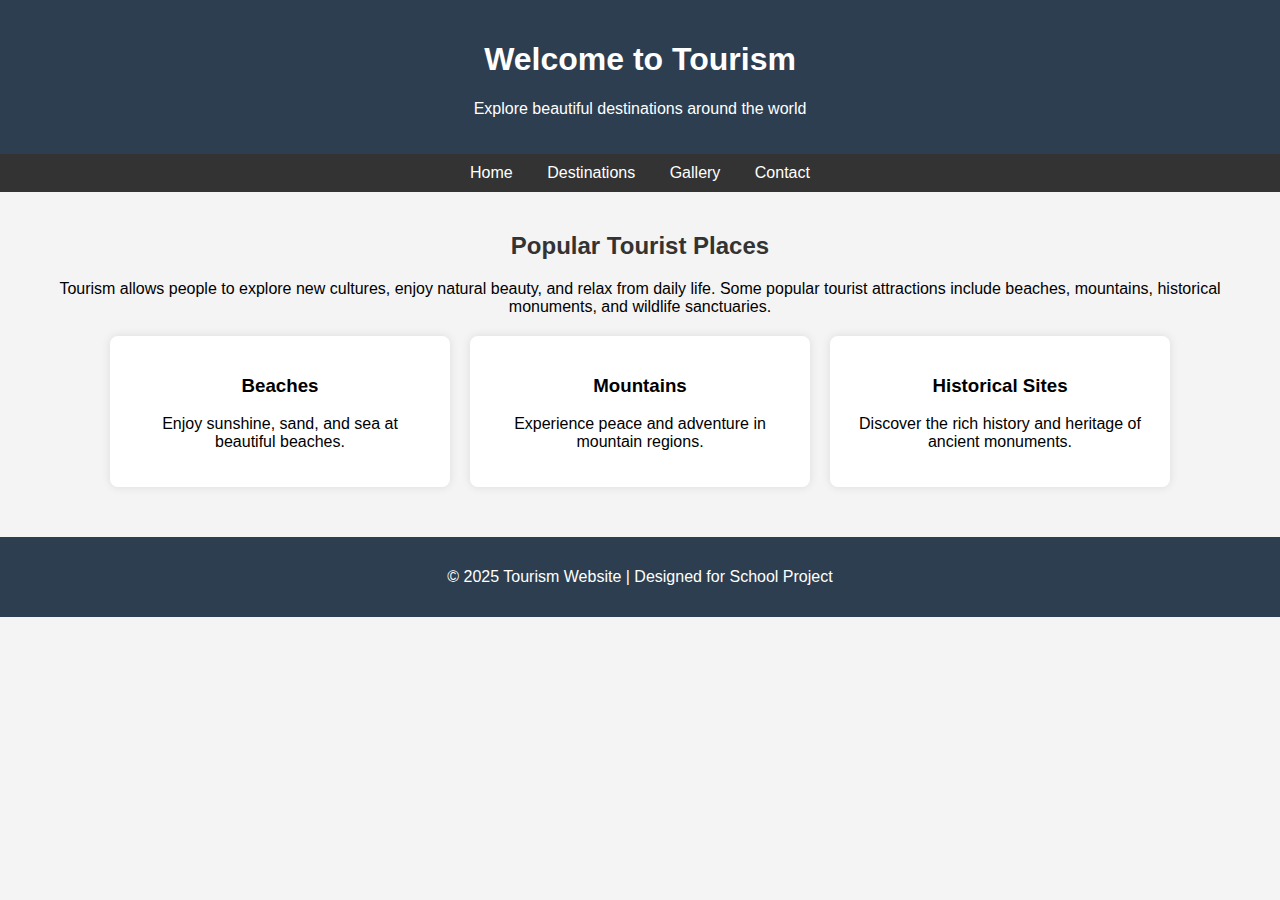
<file: index.html>
<!DOCTYPE html>
<html lang="en">
<head>
    <meta charset="UTF-8">
    <title>Tourism in India</title>
    <link rel="stylesheet" href="style2.css">
</head>
<body>

    <header>
        <h1>Welcome to Tourism</h1>
        <p>Explore beautiful destinations around the world</p>
    </header>

    <nav>
        <a href="#">Home</a>
        <a href="package.html">Destinations</a>
        <a href="gallery.html">Gallery</a>
        <a href="#">Contact</a>
    </nav>

    <section class="content">
        <h2>Popular Tourist Places</h2>
        <p>
            Tourism allows people to explore new cultures, enjoy natural beauty,
            and relax from daily life. Some popular tourist attractions include
            beaches, mountains, historical monuments, and wildlife sanctuaries.
        </p>

        <div class="places">
            <div class="card">
                <h3>Beaches</h3>
                <p>Enjoy sunshine, sand, and sea at beautiful beaches.</p>
            </div>

            <div class="card">
                <h3>Mountains</h3>
                <p>Experience peace and adventure in mountain regions.</p>
            </div>

            <div class="card">
                <h3>Historical Sites</h3>
                <p>Discover the rich history and heritage of ancient monuments.</p>
            </div>
        </div>
    </section>

    <footer>
        <p>© 2025 Tourism Website | Designed for School Project</p>
    </footer>

</body>
</html>
</file>
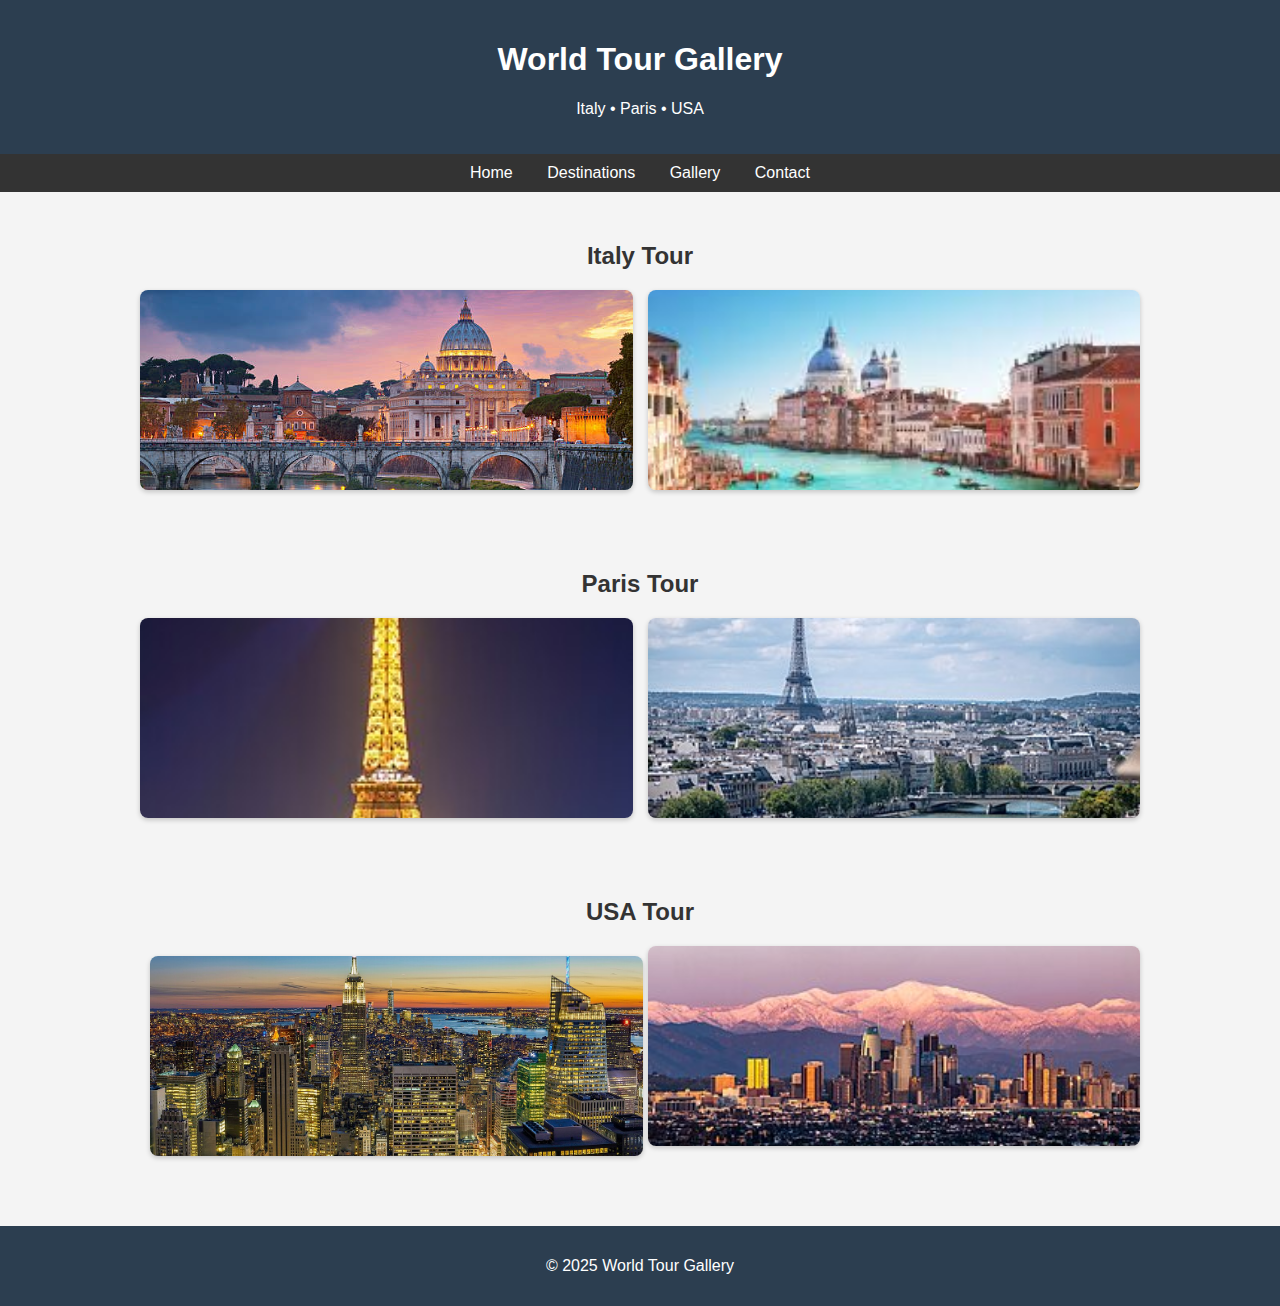
<file: gallery.html>
<!DOCTYPE html>
<html lang="en">
<head>
    <meta charset="UTF-8">
    <title>World Tour Gallery</title>
    <link rel="stylesheet" href="style2.css">
</head>
<body>

<header>
    <h1>World Tour Gallery</h1>
    <p>Italy • Paris • USA</p>
</header>
 <nav>
        <a href="#">Home</a>
        <a href="package.html">Destinations</a>
        <a href="gallery.html">Gallery</a>
        <a href="#">Contact</a>
    </nav>


<section>
    <h2>Italy Tour</h2>
    <div class="gallery">
        <img src="italyrome.jpg" alt="Italy Rome" height="200px" weidth="200px">
        <img src="italyvenice.jpg" alt="Italy Venice">
        
    </div>
</section>

<section>
    <h2>Paris Tour</h2>
    <div class="gallery">
        <img src="eiffeltower.jpg" alt="Paris Eiffel Tower">
        <img src="pariscity.jpg" alt="Paris City">
    </div>
</section>

<section>
    <h2>USA Tour</h2>
    <div class="gallery">
        <img src="newyork.jpg" alt="New York" hspace="10px" vspace="10px" height="200px" weidth="200px">
        <img src="losangeles.jpg" alt="Los Angeles">
       
    </div>
</section>

<footer>
    <p>© 2025 World Tour Gallery</p>
</footer>

</body>

</html>
</file>
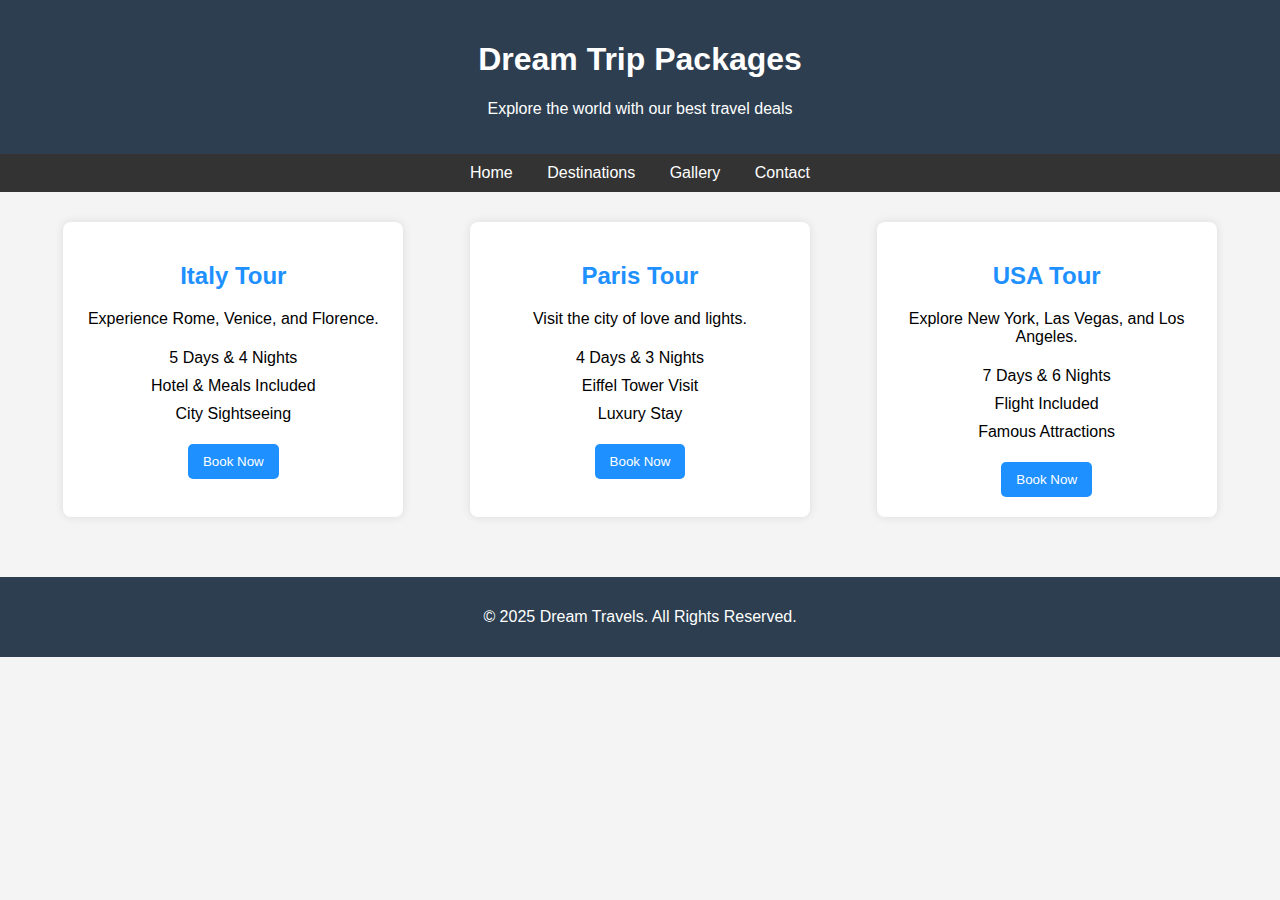
<file: package.html>
<!DOCTYPE html>
<html lang="en">
<head>
    <meta charset="UTF-8">
    <title>Dream Trip Packages</title>
    <link rel="stylesheet" href="style2.css">
</head>
<body>

    <header>
        <h1>Dream Trip Packages</h1>
        <p>Explore the world with our best travel deals</p>
    </header>
<nav><a href="#">Home</a>
        <a href="package.html">Destinations</a>
        <a href="gallery.html">Gallery</a>
        <a href="#">Contact</a>
</nav>


    <section class="packages">

        <div class="card">
            <h2>Italy Tour</h2>
            <p>Experience Rome, Venice, and Florence.</p>
            <ul>
                <li>5 Days & 4 Nights</li>
                <li>Hotel & Meals Included</li>
                <li>City Sightseeing</li>
            </ul>
            <button>Book Now</button>
        </div>

        <div class="card">
            <h2>Paris Tour</h2>
            <p>Visit the city of love and lights.</p>
            <ul>
                <li>4 Days & 3 Nights</li>
                <li>Eiffel Tower Visit</li>
                <li>Luxury Stay</li>
            </ul>
            <button>Book Now</button>
        </div>

        <div class="card">
            <h2>USA Tour</h2>
            <p>Explore New York, Las Vegas, and Los Angeles.</p>
            <ul>
                <li>7 Days & 6 Nights</li>
                <li>Flight Included</li>
                <li>Famous Attractions</li>
            </ul>
            <button>Book Now</button>
        </div>

    </section>

    <footer>
        <p>© 2025 Dream Travels. All Rights Reserved.</p>
    </footer>

</body>
</html>
</file>
<file: style2.css>
body {
    font-family: Arial, sans-serif;
    margin: 0;
    background-color: #f4f4f4;
}

header {
    background-color: #2c8fbd;
    color: white;
    text-align: center;
    padding: 20px;
}

nav {
    background-color: #333;
    text-align: center;
    padding: 10px;
}

nav a {
    color: white;
    text-decoration: none;
    margin: 15px;
    font-size: 16px;
}

nav a:hover {
    color: #2c8fbd;
}

.content {
    padding: 20px;
    text-align: center;
}

.places {
    display: flex;
    justify-content: center;
    gap: 20px;
    margin-top: 20px;
}

.card {
    background-color: white;
    padding: 15px;
    width: 200px;
    border-radius: 8px;
    box-shadow: 0 0 10px rgba(0,0,0,0.1);
}

footer {
    background-color: #2c8fbd;
    color: white;
    text-align: center;
    padding: 10px;
    margin-top: 30px;
}

Index
body {
    font-family: Arial, sans-serif;
    margin: 0;
    background-color: #f4f4f4;
}

header {
    background-color: #1e90ff;
    color: white;
    text-align: center;
    padding: 20px;
}

.packages {
    display: flex;
    justify-content: space-around;
    padding: 30px;
}

.card {
    background-color: white;
    width: 300px;
    padding: 20px;
    border-radius: 8px;
    box-shadow: 0 0 10px rgba(0,0,0,0.1);
    text-align: center;
}

.card h2 {
    color: #1e90ff;
}

.card ul {
    list-style-type: none;
    padding: 0;
}

.card ul li {
    padding: 5px 0;
}

button {
    background-color: #1e90ff;
    color: white;
    border: none;
    padding: 10px 15px;
    cursor: pointer;
    border-radius: 5px;
}

button:hover {
    background-color: #0b65c2;
}

footer {
    background-color: #333;
    color: white;
    text-align: center;
    padding: 10px;
}


gallery
body {
    font-family: Arial, sans-serif;
    margin: 0;
    background-color: #f4f4f4;
}

header {
    background-color: #2c3e50;
    color: white;
    padding: 20px;
    text-align: center;
}

section {
    padding: 30px;
}

h2 {
    text-align: center;
    color: #333;
    margin-bottom: 20px;
}

.gallery {
    display: grid;
    grid-template-columns: repeat(auto-fit, minmax(220px, 1fr));
    gap: 15px;
    max-width: 1000px;
    margin: auto;
}

.gallery img {
    width: 100%;
    height: 200px;
    object-fit: cover;
    border-radius: 8px;
    box-shadow: 0 2px 5px rgba(0, 0, 0, 0.2);
}

footer {
    background-color: #2c3e50;
    color: white;
    text-align: center;
    padding: 15px;
}
</file>
